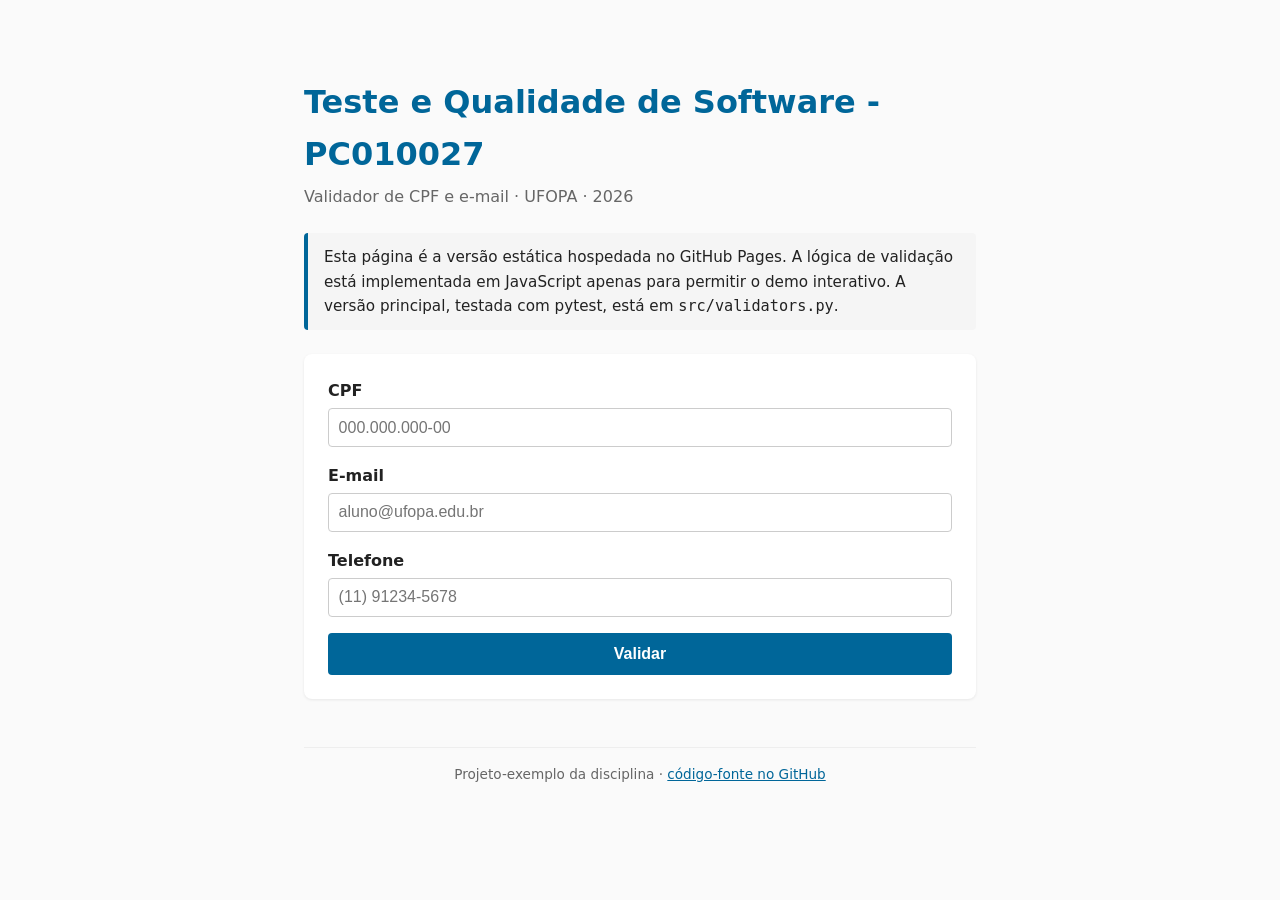
<file: docs/index.html>
<!DOCTYPE html>
<html lang="pt-br">
<head>
    <meta charset="UTF-8">
    <meta name="viewport" content="width=device-width, initial-scale=1.0">
    <title>TQS 2026 - Validador CPF/Email</title>
    <link rel="stylesheet" href="style.css">
</head>
<body>
    <header>
        <h1>Teste e Qualidade de Software - PC010027</h1>
        <p class="subtitulo">Validador de CPF e e-mail &middot; UFOPA &middot; 2026</p>
    </header>

    <div class="aviso">
        Esta página é a versão estática hospedada no GitHub Pages.
        A lógica de validação está implementada em JavaScript apenas para
        permitir o demo interativo. A versão principal, testada com pytest,
        está em <code>src/validators.py</code>.
    </div>

    <form id="formulario">
        <div>
            <label for="cpf">CPF</label>
            <input type="text" id="cpf" name="cpf" placeholder="000.000.000-00" required>
        </div>
        <div>
            <label for="email">E-mail</label>
            <input type="email" id="email" name="email" placeholder="aluno@ufopa.edu.br" required>
        </div>
        <div>
            <label for="telefone">Telefone</label>
            <input type="text" id="telefone" name="telefone" placeholder="(11) 91234-5678" required>
        </div>
        <button type="submit">Validar</button>
    </form>

    <div id="resultado"></div>

    <!-- TODO: substitua SEU-USUARIO pelo seu nome de usuário no GitHub -->
    <footer>
        Projeto-exemplo da disciplina &middot;
        <a href="https://github.com/SEU-USUARIO/tqs-2026">código-fonte no GitHub</a>
    </footer>

    <script type="module">
        import { validarCpf, validarEmail, validarTelefone } from "./validators.js";

        document.getElementById("formulario").addEventListener("submit", (e) => {
            e.preventDefault();
            const cpf = document.getElementById("cpf").value;
            const email = document.getElementById("email").value;
            const cpfValido = validarCpf(cpf);
            const emailValido = validarEmail(email);
            const div = document.getElementById("resultado");
            div.innerHTML = `
                <div class="resultado ${cpfValido ? "valido" : "invalido"}">
                    CPF: ${cpfValido ? "válido" : "inválido"}
                </div>
                <div class="resultado ${emailValido ? "valido" : "invalido"}">
                    E-mail: ${emailValido ? "válido" : "inválido"}
                </div>
            `;
        });

        document.getElementById("formulario").addEventListener("submit", (e) => {
            e.preventDefault();
            const cpf = document.getElementById("cpf").value;
            const email = document.getElementById("email").value;
            const telefone = document.getElementById("telefone").value;
            const cpfValido = validarCpf(cpf);
            const emailValido = validarEmail(email);
            const telefoneValido = validarTelefone(telefone);
            const div = document.getElementById("resultado");
            div.innerHTML = `
                <div class="resultado ${cpfValido ? "valido" : "invalido"}">
                    CPF: ${cpfValido ? "válido" : "inválido"}
                </div>
                <div class="resultado ${emailValido ? "valido" : "invalido"}">
                    E-mail: ${emailValido ? "válido" : "inválido"}
                </div>
                <div class="resultado ${telefoneValido ? "valido" : "invalido"}">
                    Telefone: ${telefoneValido ? "válido" : "inválido"}
                </div>
            `;
        });
    </script>
</body>
</html>
</file>
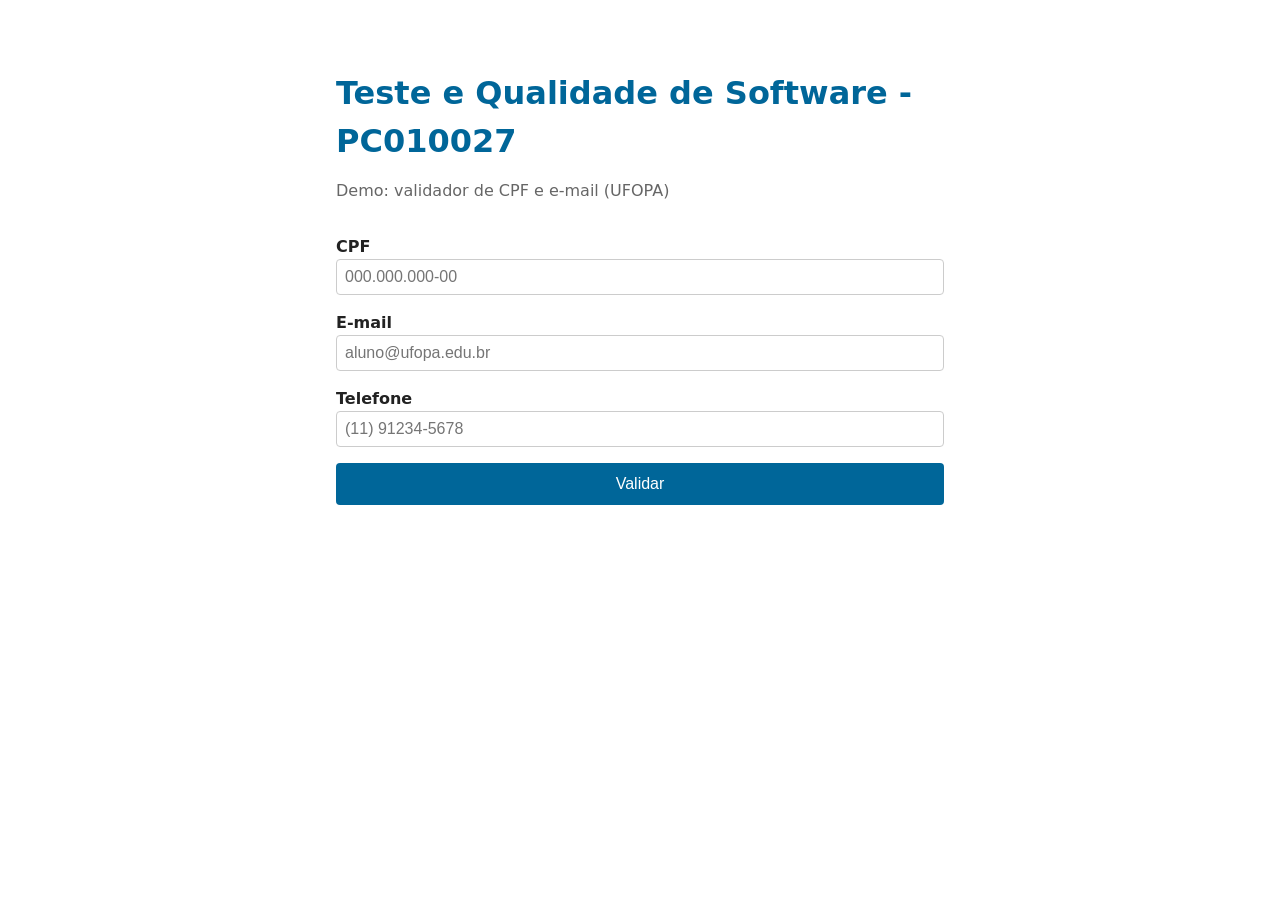
<file: src/templates/index.html>
<!DOCTYPE html>
<html lang="pt-br">
<head>
    <meta charset="UTF-8">
    <meta name="viewport" content="width=device-width, initial-scale=1.0">
    <title>TQS 2026 - Validador CPF/Email</title>
    <style>
        :root {
            --azul: #006699;
            --vermelho: #cc3300;
            --verde: #008040;
        }
        * { box-sizing: border-box; }
        body {
            font-family: system-ui, -apple-system, sans-serif;
            max-width: 640px;
            margin: 2rem auto;
            padding: 1rem;
            line-height: 1.5;
            color: #222;
        }
        h1 { color: var(--azul); }
        .subtitulo { color: #666; margin-top: -0.5rem; }
        form { display: grid; gap: 1rem; margin-top: 2rem; }
        label { font-weight: 600; }
        input {
            width: 100%;
            padding: 0.5rem;
            font-size: 1rem;
            border: 1px solid #ccc;
            border-radius: 4px;
        }
        button {
            padding: 0.75rem 1.5rem;
            font-size: 1rem;
            background: var(--azul);
            color: white;
            border: none;
            border-radius: 4px;
            cursor: pointer;
        }
        button:hover { background: #004d73; }
        .resultado { margin-top: 1.5rem; padding: 1rem; border-radius: 4px; }
        .valido { background: #e0f5e8; color: var(--verde); }
        .invalido { background: #fbe5e0; color: var(--vermelho); }
    </style>
</head>
<body>
    <h1>Teste e Qualidade de Software - PC010027</h1>
    <p class="subtitulo">Demo: validador de CPF e e-mail (UFOPA)</p>

    <form id="formulario">
        <div>
            <label for="cpf">CPF</label>
            <input type="text" id="cpf" name="cpf" placeholder="000.000.000-00" required>
        </div>
        <div>
            <label for="email">E-mail</label>
            <input type="email" id="email" name="email" placeholder="aluno@ufopa.edu.br" required>
        </div>
        <div>
            <label for="telefone">Telefone</label>
            <input type="text" id="telefone" name="telefone" placeholder="(11) 91234-5678" required>
        </div>
        <button type="submit">Validar</button>
    </form>

    <div id="resultado"></div>

    <script>
        document.getElementById("formulario").addEventListener("submit", async (e) => {
            e.preventDefault();
            const cpf = document.getElementById("cpf").value;
            const email = document.getElementById("email").value;
            const resposta = await fetch("/validar", {
                method: "POST",
                headers: { "Content-Type": "application/json" },
                body: JSON.stringify({ cpf, email }),
            });
            const dados = await resposta.json();
            const div = document.getElementById("resultado");
            div.innerHTML = `
                <div class="resultado ${dados.cpf_valido ? "valido" : "invalido"}">
                    CPF: ${dados.cpf_valido ? "válido" : "inválido"}
                </div>
                <div class="resultado ${dados.email_valido ? "valido" : "invalido"}">
                    E-mail: ${dados.email_valido ? "válido" : "inválido"}
                </div>
            `;
        });

        document.getElementById("formulario").addEventListener("submit", async (e) => {
            e.preventDefault();
            const cpf = document.getElementById("cpf").value;
            const email = document.getElementById("email").value;
            const telefone = document.getElementById("telefone").value;
            const resposta = await fetch("/validar", {
                method: "POST",
                headers: { "Content-Type": "application/json" },
                body: JSON.stringify({ cpf, email, telefone }),
            });
            const dados = await resposta.json();
            const div = document.getElementById("resultado");
            div.innerHTML = `
                <div class="resultado ${dados.cpf_valido ? "valido" : "invalido"}">
                    CPF: ${dados.cpf_valido ? "válido" : "inválido"}
                </div>
                <div class="resultado ${dados.email_valido ? "valido" : "invalido"}">
                    E-mail: ${dados.email_valido ? "válido" : "inválido"}
                </div>
                <div class="resultado ${dados.telefone_valido ? "valido" : "invalido"}">
                    Telefone: ${dados.telefone_valido ? "válido" : "inválido"}
                </div>
            `;
        });
    </script>
</body>
</html>
</file>
<file: docs/style.css>
:root {
    --azul: #006699;
    --azul-escuro: #004d73;
    --vermelho: #cc3300;
    --verde: #008040;
    --cinza-claro: #f5f5f5;
    --cinza-borda: #ccc;
}

* { box-sizing: border-box; }

body {
    font-family: system-ui, -apple-system, "Segoe UI", Roboto, sans-serif;
    max-width: 720px;
    margin: 2rem auto;
    padding: 1.5rem;
    line-height: 1.6;
    color: #222;
    background: #fafafa;
}

header h1 {
    color: var(--azul);
    margin-bottom: 0.25rem;
}

.subtitulo {
    color: #666;
    margin-top: 0;
}

.aviso {
    background: var(--cinza-claro);
    border-left: 4px solid var(--azul);
    padding: 0.75rem 1rem;
    margin: 1.5rem 0;
    border-radius: 4px;
    font-size: 0.95rem;
}

form {
    display: grid;
    gap: 1rem;
    margin-top: 1.5rem;
    background: white;
    padding: 1.5rem;
    border-radius: 8px;
    box-shadow: 0 1px 3px rgba(0,0,0,0.08);
}

label {
    font-weight: 600;
    display: block;
    margin-bottom: 0.25rem;
}

input {
    width: 100%;
    padding: 0.6rem;
    font-size: 1rem;
    border: 1px solid var(--cinza-borda);
    border-radius: 4px;
}

input:focus {
    outline: none;
    border-color: var(--azul);
    box-shadow: 0 0 0 2px rgba(0,102,153,0.2);
}

button {
    padding: 0.75rem 1.5rem;
    font-size: 1rem;
    font-weight: 600;
    background: var(--azul);
    color: white;
    border: none;
    border-radius: 4px;
    cursor: pointer;
    transition: background 0.2s;
}

button:hover { background: var(--azul-escuro); }

.resultado {
    margin-top: 0.75rem;
    padding: 0.75rem 1rem;
    border-radius: 4px;
    font-weight: 600;
}

.valido { background: #e0f5e8; color: var(--verde); }
.invalido { background: #fbe5e0; color: var(--vermelho); }

footer {
    margin-top: 3rem;
    padding-top: 1rem;
    border-top: 1px solid #eee;
    font-size: 0.85rem;
    color: #666;
    text-align: center;
}

footer a { color: var(--azul); }
</file>
